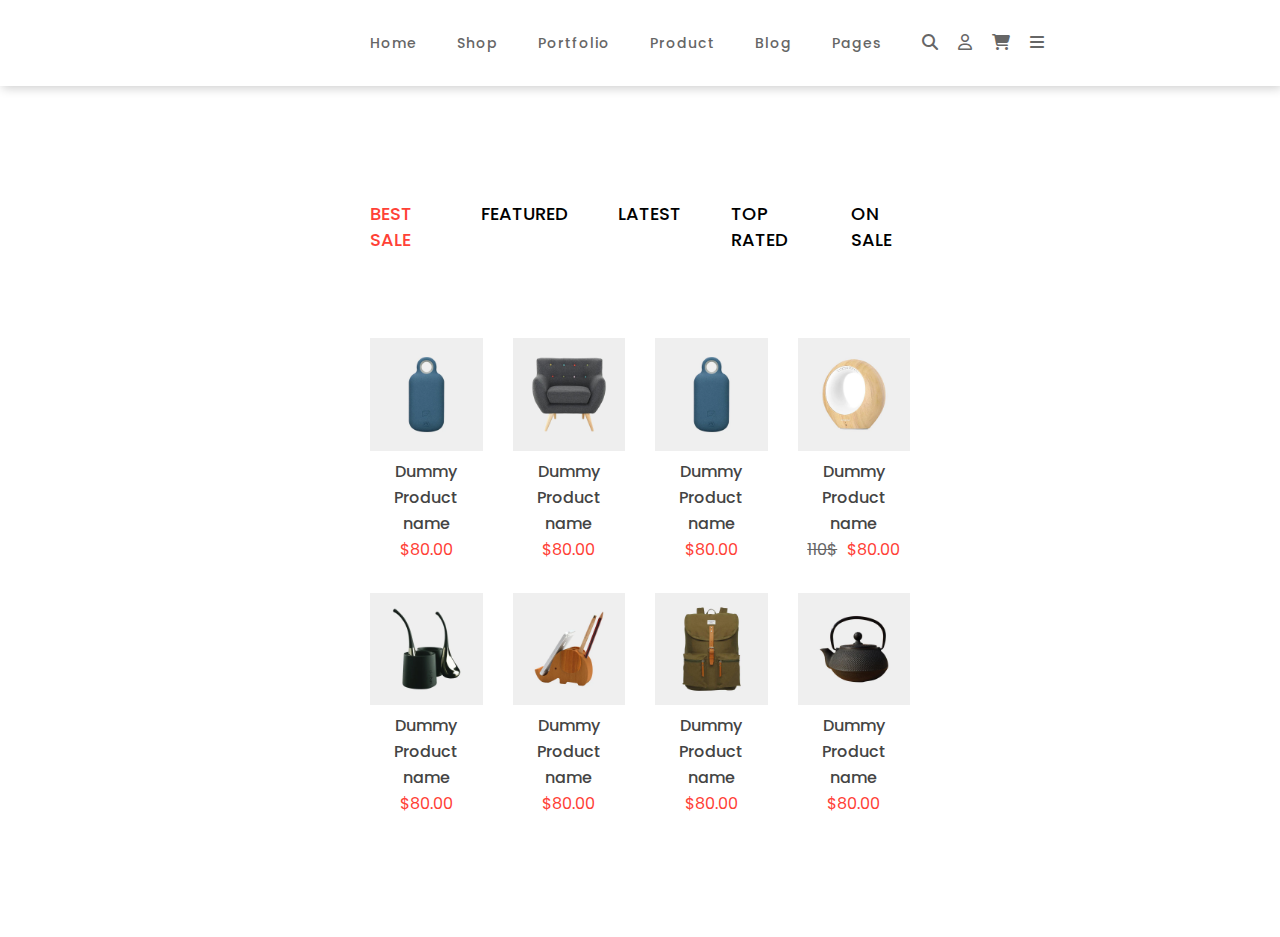
<file: index.html>
<!DOCTYPE html>
<html lang="en">
<head>
    <meta charset="UTF-8">
    <meta name="viewport" content="width=device-width, initial-scale=1.0">
    <!-- https://tmart-8.myshopify.com/ -->
    <title>tmart-8 blank store</title>
    <link rel="shortcut icon" href="image/favicon.png" type="image/x-icon">
    <link rel="stylesheet" href="css/all.min.css">
    <link rel="stylesheet" href="css/style.css">
</head>
<body>
    <header>
        <div class="main">
            <div class="container">
                <div class="main_header flex">
                    <div class="logo">
                        <a href=""><img src="image/logo.png" alt=""></a>
                    </div>
                    <div class="main_menu">
                        <ul class="menu_item flex">
                            <li>
                                <a href="">Home</a>
                                <ul class="sub_menu">
                                    <li>
                                        <a href="">HOME-1</a>
                                    </li>
                                    <li>
                                        <a href="">HOME-2</a>
                                    </li>
                                    <li>
                                        <a href="">HOME-3</a>
                                    </li>
                                    <li>
                                        <a href="">HOME-4</a>
                                    </li>
                                    <li>
                                        <a href="">HOME-5</a>
                                    </li>
                                    <li>
                                        <a href="">HOME-6</a>
                                    </li>
                                    <li>
                                        <a href="">HOME-7</a>
                                    </li>
                                    <li>
                                        <a href="">HOME-8</a>
                                    </li>
                                    <li>
                                        <a href="">HOME-9</a>
                                    </li>
                                    <li>
                                        <a href="">HOME-10</a>
                                    </li>
                                    <li>
                                        <a href="">HOME-11</a>
                                    </li>
                                </ul>
                            </li>
                            <li class="mega">
                                <a href="">Shop</a>
                                <div class="mega_menu">
                                    <ul>
                                        <li class="title"><a href="">Men Style</a></li>
                                        <li><a href="">JACKETS & COATS</a></li>
                                        <li><a href="">LONG T-SHIRT</a></li>
                                        <li><a href="">SWIM WEAR</a></li>
                                        <li><a href="">PROM SHOES</a></li>
                                        <li><a href="">SLEEVELESS SHIRT</a></li>
                                    </ul>
                                    <ul>
                                        <li class="title">
                                            <a href="">Women Style</a>
                                        </li>
                                        <li><a href="">SHIRTS & BLOUSES</a></li>
                                        <li><a href="">HALTER TOPS</a></li>
                                        <li><a href="">LONG PANT</a></li>
                                        <li><a href="">HOODIES</a></li>
                                        <li><a href="">SWEATSHIRTS</a></li>
                                    </ul>
                                    <ul>
                                        <li class="title">
                                        <a href=""><img src="image/header-img.avif" alt=""></a>
                                    </li>
                                    </ul>
                                </div>
                            </li>
                            <li>
                                <a href="">Portfolio</a>
                                <ul class="sub_menu">
                                    <li>
                                        <a href="">PORTFOLIO GRID VIEW</a>
                                    </li>
                                    <li>
                                        <a href="">SINGLE PORTFOLIO</a>
                                    </li>
                                </ul>
                            </li>
                            <li>
                                <a href="">Product</a>
                                <ul class="sub_menu">
                                    <li>
                                        <a href="">SIMPLE PRODUCT</a>
                                    </li>
                                    <li>
                                        <a href="">VARIABLE PRODUCT</a>
                                    </li>
                                    <li>
                                        <a href="">AFFILIATE PRODUCT</a>
                                    </li>
                                </ul>
                            </li>
                            <li>
                                <a href="">Blog</a>
                            </li>
                            <li>
                                <a href="">Pages</a>
                                <ul class="sub_menu">
                                    <li>
                                        <a href="">ABOUT US</a>
                                    </li>
                                    <li>
                                        <a href="">CONTACT US</a>
                                    </li>
                                    <li>
                                        <a href="">SHIPPING POLICY</a>
                                    </li>
                                </ul>
                            </li>
                        </ul>
                    </div>
                    <div class="info_icon">
                        <ul class="flex">
                            <li><a href=""><i class="fa-solid fa-magnifying-glass"></i></a></li>
                            <li><a href=""><i class="fa-regular fa-user"></i></a></li>
                            <li><a href=""><i class="fa-solid fa-cart-shopping"></i></a></li>
                            <li><a href=""><i class="fa-solid fa-bars"></i></a></li>
                        </ul>
                    </div>
                </div>
            </div>
        </div>
    </header>
    <div class="container">
        <div class="pro_view">
            <div class="pro_cetegory">
                <ul class="pro_cetegory_name">
                    <li><a href="">BEST SALE</a></li>
                    <li><a href="">FEATURED</a></li>
                    <li><a href="">LATEST</a></li>
                    <li><a href="">TOP RATED</a></li>
                    <li><a href="">ON SALE</a></li>
                </ul>
            </div>
            <div class="pro_list">
                <div class="pro_item">
                    <div class="pro_img">
                        <a href="pro_detail.html">
                            <img src="image/1.webp" alt="">
                        </a>
                        <ul class="list_icon">
                            <li>
                                <a href="pro_detail.html">
                                    <i class="fa-solid fa-plus"></i>
                                </a>
                            </li>
                            <li>l</li>
                            <li>
                                <a href="pro_detail.html">
                                    <i class="fa-solid fa-cart-shopping"></i>
                                </a>
                            </li>
                            <li>l</li>
                            <li>
                                <a href="pro_detail.html">
                                    <i class="fa-regular fa-heart"></i>
                                </a>
                            </li>
                        </ul>
                    </div>
                    <div class="pro_name">
                        <a href="pro_detail.html">Dummy Product name</a>
                    </div>
                    <div class="pro_price">$80.00</div>
                </div>
                <div class="pro_item">
                    <div class="pro_img">
                        <a href="pro_detail.html">
                            <img src="image/2.jpg" alt="">
                        </a>
                        <ul class="list_icon">
                            <li>
                                <a href="pro_detail.html">
                                    <i class="fa-solid fa-plus"></i>
                                </a>
                            </li>
                            <li>l</li>
                            <li>
                                <a href="pro_detail.html">
                                    <i class="fa-solid fa-cart-shopping"></i>
                                </a>
                            </li>
                            <li>l</li>
                            <li>
                                <a href="pro_detail.html">
                                    <i class="fa-regular fa-heart"></i>
                                </a>
                            </li>
                        </ul>
                    </div>
                    <div class="pro_name">
                        <a href="pro_detail.html">Dummy Product name</a>
                    </div>
                    <div class="pro_price">$80.00</div>
                </div>
                <div class="pro_item">
                    <div class="pro_img">
                        <a href="pro_detail.html">
                            <img src="image/3.webp" alt="">
                        </a>
                        <ul class="list_icon">
                            <li>
                                <a href="pro_detail.html">
                                    <i class="fa-solid fa-plus"></i>
                                </a>
                            </li>
                            <li>l</li>
                            <li>
                                <a href="pro_detail.html">
                                    <i class="fa-solid fa-cart-shopping"></i>
                                </a>
                            </li>
                            <li>l</li>
                            <li>
                                <a href="pro_detail.html">
                                    <i class="fa-regular fa-heart"></i>
                                </a>
                            </li>
                        </ul>
                    </div>
                    <div class="pro_name">
                        <a href="pro_detail.html">Dummy Product name</a>
                    </div>
                    <div class="pro_price">$80.00</div>
                </div>
                <div class="pro_item">
                    <div class="pro_img">
                        <a href="pro_detail.html">
                            <img src="image/4.webp" alt="">
                        </a>
                        <ul class="list_icon">
                            <li>
                                <a href="pro_detail.html">
                                    <i class="fa-solid fa-plus"></i>
                                </a>
                            </li>
                            <li>l</li>
                            <li>
                                <a href="pro_detail.html">
                                    <i class="fa-solid fa-cart-shopping"></i>
                                </a>
                            </li>
                            <li>l</li>
                            <li>
                                <a href="pro_detail.html">
                                    <i class="fa-regular fa-heart"></i>
                                </a>
                            </li>
                        </ul>
                    </div>
                    <div class="pro_name">
                        <a href="pro_detail.html">Dummy Product name</a>
                    </div>
                    <div class="pro_price"><s>110$</s>$80.00</div>
                </div>
                <div class="pro_item">
                    <div class="pro_img">
                        <a href="pro_detail.html">
                            <img src="image/5.webp" alt="">
                        </a>
                        <ul class="list_icon">
                            <li>
                                <a href="pro_detail.html">
                                    <i class="fa-solid fa-plus"></i>
                                </a>
                            </li>
                            <li>l</li>
                            <li>
                                <a href="pro_detail.html">
                                    <i class="fa-solid fa-cart-shopping"></i>
                                </a>
                            </li>
                            <li>l</li>
                            <li>
                                <a href="pro_detail.html">
                                    <i class="fa-regular fa-heart"></i>
                                </a>
                            </li>
                        </ul>
                    </div>
                    <div class="pro_name">
                        <a href="pro_detail.html">Dummy Product name</a>
                    </div>
                    <div class="pro_price">$80.00</div>
                </div>
                <div class="pro_item">
                    <div class="pro_img">
                        <a href="pro_detail.html">
                            <img src="image/6.webp" alt="">
                        </a>
                        <ul class="list_icon">
                            <li>
                                <a href="pro_detail.html">
                                    <i class="fa-solid fa-plus"></i>
                                </a>
                            </li>
                            <li>l</li>
                            <li>
                                <a href="pro_detail.html">
                                    <i class="fa-solid fa-cart-shopping"></i>
                                </a>
                            </li>
                            <li>l</li>
                            <li>
                                <a href="pro_detail.html">
                                    <i class="fa-regular fa-heart"></i>
                                </a>
                            </li>
                        </ul>
                    </div>
                    <div class="pro_name">
                        <a href="pro_detail.html">Dummy Product name</a>
                    </div>
                    <div class="pro_price">$80.00</div>
                </div>
                <div class="pro_item">
                    <div class="pro_img">
                        <a href="pro_detail.html">
                            <img src="image/7.webp" alt="">
                        </a>
                        <ul class="list_icon">
                            <li>
                                <a href="pro_detail.html">
                                    <i class="fa-solid fa-plus"></i>
                                </a>
                            </li>
                            <li>l</li>
                            <li>
                                <a href="pro_detail.html">
                                    <i class="fa-solid fa-cart-shopping"></i>
                                </a>
                            </li>
                            <li>l</li>
                            <li>
                                <a href="pro_detail.html">
                                    <i class="fa-regular fa-heart"></i>
                                </a>
                            </li>
                        </ul>
                    </div>
                    <div class="pro_name">
                        <a href="pro_detail.html">Dummy Product name</a>
                    </div>
                    <div class="pro_price">$80.00</div>
                </div>
                <div class="pro_item">
                    <div class="pro_img">
                        <a href="pro_detail.html">
                            <img src="image/8.webp" alt="">
                        </a>
                        <ul class="list_icon">
                            <li>
                                <a href="pro_detail.html">
                                    <i class="fa-solid fa-plus"></i>
                                </a>
                            </li>
                            <li>l</li>
                            <li>
                                <a href="pro_detail.html">
                                    <i class="fa-solid fa-cart-shopping"></i>
                                </a>
                            </li>
                            <li>l</li>
                            <li>
                                <a href="pro_detail.html">
                                    <i class="fa-regular fa-heart"></i>
                                </a>
                            </li>
                        </ul>
                    </div>
                    <div class="pro_name">
                        <a href="pro_detail.html">Dummy Product name</a>
                    </div>
                    <div class="pro_price">$80.00</div>
                </div>
            </div>
        </div>
    </div>
</body>
</html>
</file>
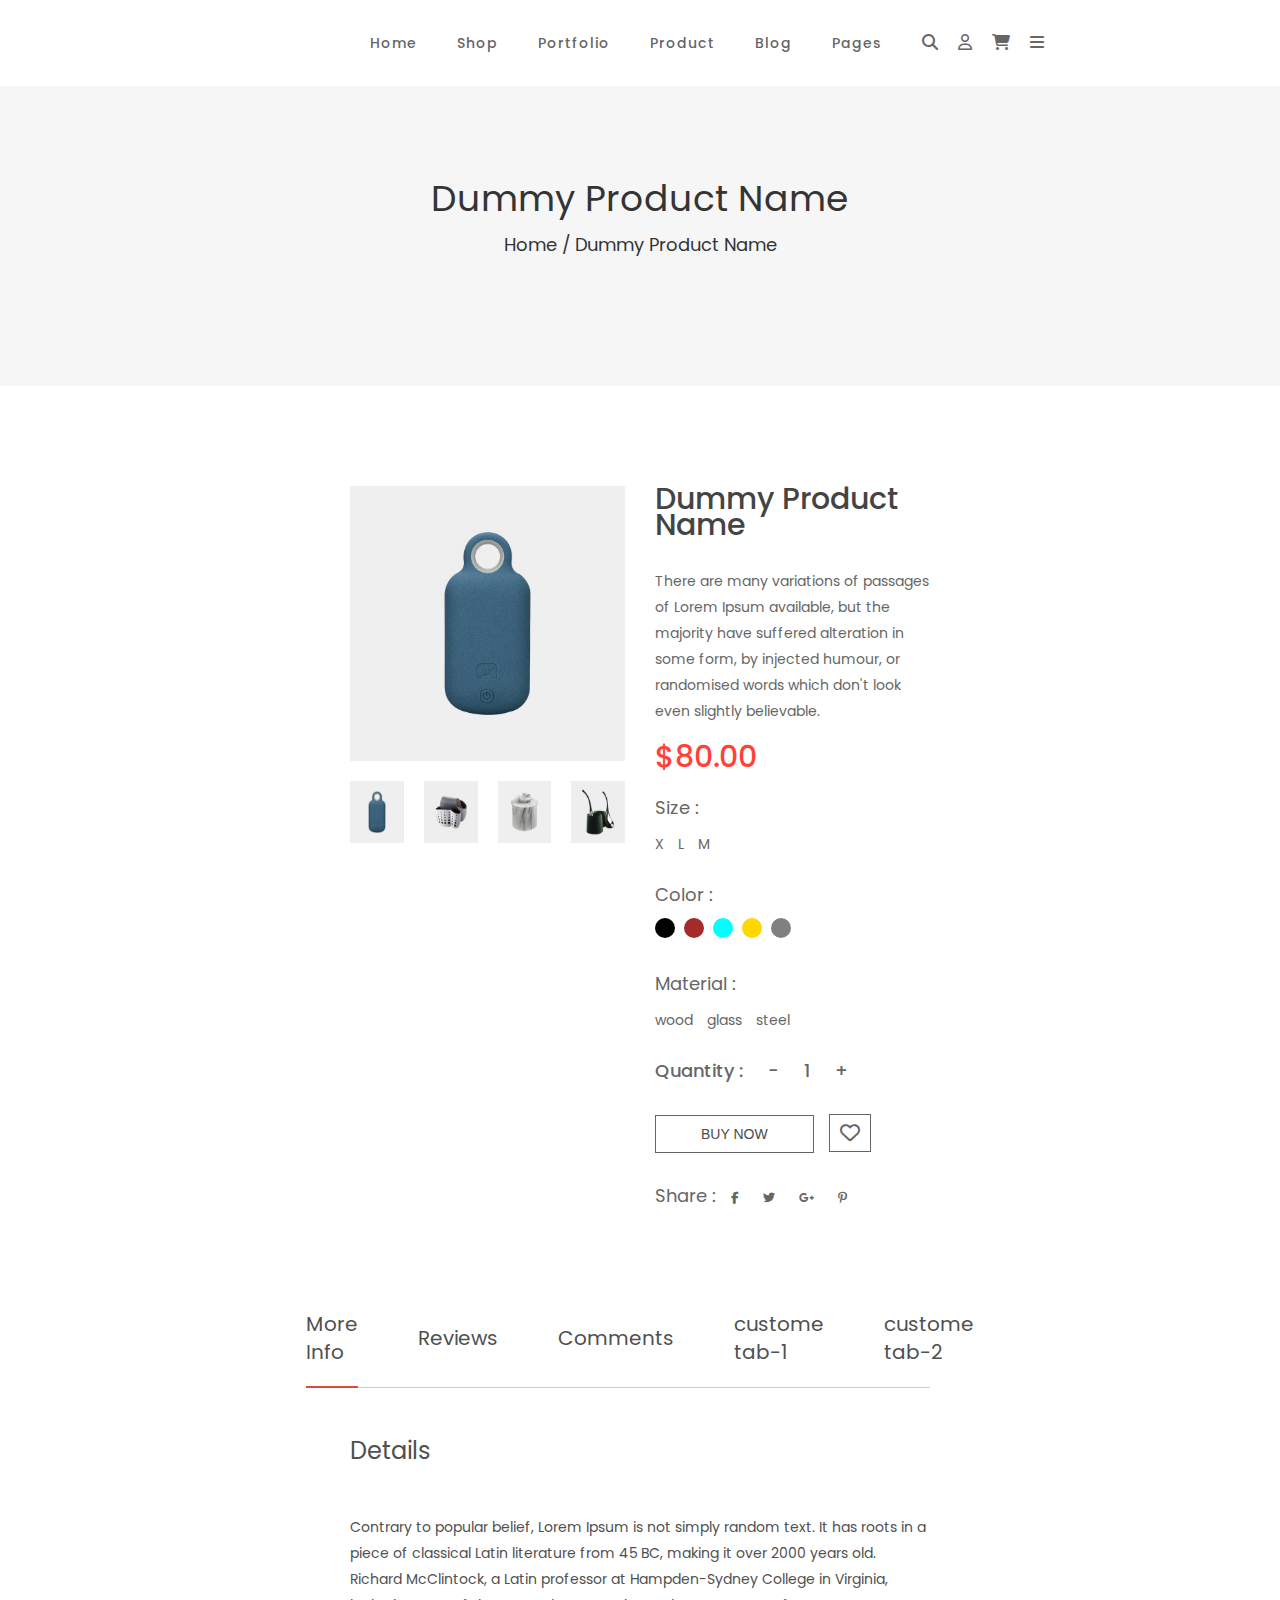
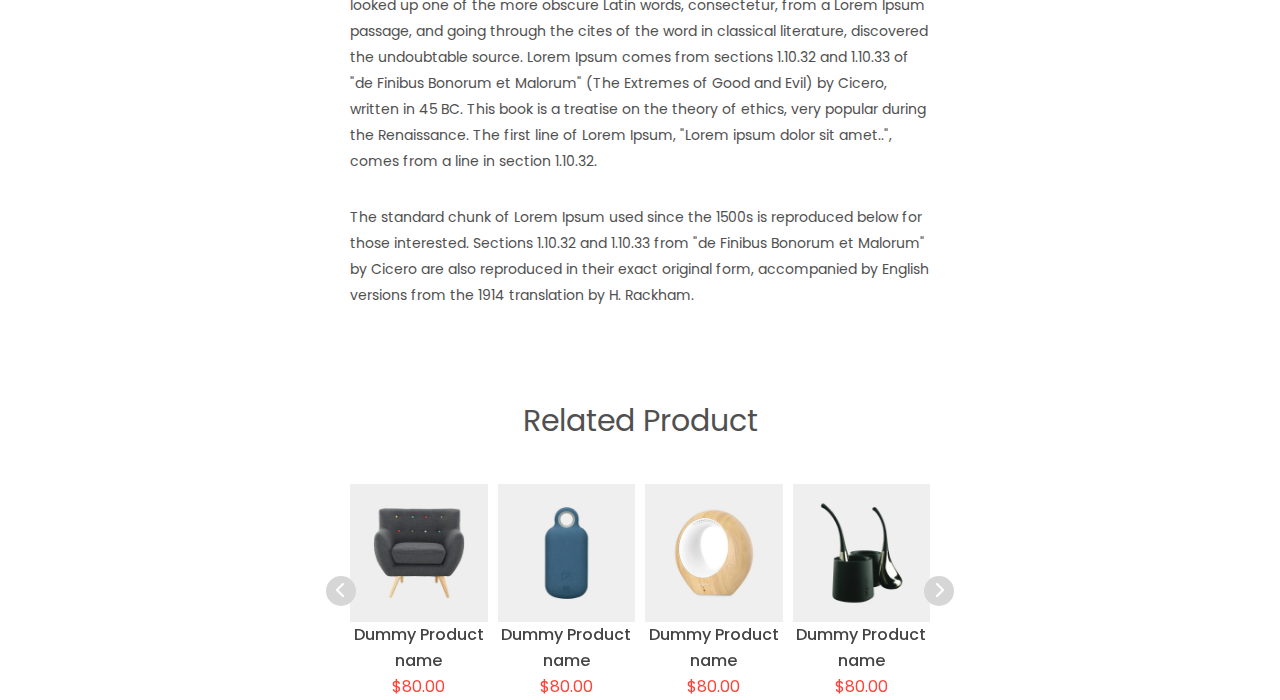
<file: pro_detail.html>
<!DOCTYPE html>
<html lang="en">
<head>
    <meta charset="UTF-8">
    <meta name="viewport" content="width=device-width, initial-scale=1.0">
    <!-- https://tmart-8.myshopify.com/ -->
    <title>tmart-8 blank store</title>
    <link rel="shortcut icon" href="image/favicon.png" type="image/x-icon">
    <link rel="stylesheet" href="css/owl.carousel.min.css">
    <link rel="stylesheet" href="css/owl.theme.default.min.css">
    <link rel="stylesheet" href="css/all.min.css">
    <link rel="stylesheet" href="css/style.css">
</head>
<body>
    <header>
        <div class="main">
            <div class="container">
                <div class="main_header flex">
                    <div class="logo">
                        <a href=""><img src="image/logo.png" alt=""></a>
                    </div>
                    <div class="main_menu">
                        <ul class="menu_item flex">
                            <li>
                                <a href="">Home</a>
                                <ul class="sub_menu">
                                    <li>
                                        <a href="">HOME-1</a>
                                    </li>
                                    <li>
                                        <a href="">HOME-2</a>
                                    </li>
                                    <li>
                                        <a href="">HOME-3</a>
                                    </li>
                                    <li>
                                        <a href="">HOME-4</a>
                                    </li>
                                    <li>
                                        <a href="">HOME-5</a>
                                    </li>
                                    <li>
                                        <a href="">HOME-6</a>
                                    </li>
                                    <li>
                                        <a href="">HOME-7</a>
                                    </li>
                                    <li>
                                        <a href="">HOME-8</a>
                                    </li>
                                    <li>
                                        <a href="">HOME-9</a>
                                    </li>
                                    <li>
                                        <a href="">HOME-10</a>
                                    </li>
                                    <li>
                                        <a href="">HOME-11</a>
                                    </li>
                                </ul>
                            </li>
                            <li class="mega">
                                <a href="">Shop</a>
                                <div class="mega_menu">
                                    <ul>
                                        <li class="title"><a href="">Men Style</a></li>
                                        <li><a href="">JACKETS & COATS</a></li>
                                        <li><a href="">LONG T-SHIRT</a></li>
                                        <li><a href="">SWIM WEAR</a></li>
                                        <li><a href="">PROM SHOES</a></li>
                                        <li><a href="">SLEEVELESS SHIRT</a></li>
                                    </ul>
                                    <ul>
                                        <li class="title">
                                            <a href="">Women Style</a>
                                        </li>
                                        <li><a href="">SHIRTS & BLOUSES</a></li>
                                        <li><a href="">HALTER TOPS</a></li>
                                        <li><a href="">LONG PANT</a></li>
                                        <li><a href="">HOODIES</a></li>
                                        <li><a href="">SWEATSHIRTS</a></li>
                                    </ul>
                                    <ul>
                                        <li class="title">
                                        <a href=""><img src="image/header-img.avif" alt=""></a>
                                    </li>
                                    </ul>
                                </div>
                            </li>
                            <li>
                                <a href="">Portfolio</a>
                                <ul class="sub_menu">
                                    <li>
                                        <a href="">PORTFOLIO GRID VIEW</a>
                                    </li>
                                    <li>
                                        <a href="">SINGLE PORTFOLIO</a>
                                    </li>
                                </ul>
                            </li>
                            <li>
                                <a href="">Product</a>
                                <ul class="sub_menu">
                                    <li>
                                        <a href="">SIMPLE PRODUCT</a>
                                    </li>
                                    <li>
                                        <a href="">VARIABLE PRODUCT</a>
                                    </li>
                                    <li>
                                        <a href="">AFFILIATE PRODUCT</a>
                                    </li>
                                </ul>
                            </li>
                            <li>
                                <a href="">Blog</a>
                            </li>
                            <li>
                                <a href="">Pages</a>
                                <ul class="sub_menu">
                                    <li>
                                        <a href="">ABOUT US</a>
                                    </li>
                                    <li>
                                        <a href="">CONTACT US</a>
                                    </li>
                                    <li>
                                        <a href="">SHIPPING POLICY</a>
                                    </li>
                                </ul>
                            </li>
                        </ul>
                    </div>
                    <div class="info_icon">
                        <ul class="flex">
                            <li><a href=""><i class="fa-solid fa-magnifying-glass"></i></a></li>
                            <li><a href=""><i class="fa-regular fa-user"></i></a></li>
                            <li><a href=""><i class="fa-solid fa-cart-shopping"></i></a></li>
                            <li><a href=""><i class="fa-solid fa-bars"></i></a></li>
                        </ul>
                    </div>
                </div>
            </div>
        </div>
    </header>
    <div class="lable_product">
        <div class="pro_lable_heading">Dummy Product Name</div>
        <div class="pro_page_name">
            <a href="">Home /</a>
            <span>Dummy Product Name</span>
        </div>
    </div>
    <div class="container">
        <div class="pro_details">
            <div class="pro_detail_img">
                <div class="owl-carousel owl-theme" id="url_hash">
                    <div class="pro_single_img" data-hash="1">
                        <a href=""><img src="image/pro_detail-1.webp" alt=""></a>
                    </div>
                    <div class="pro_single_img" data-hash="2">
                        <a href=""><img src="image/pro_detail-2.webp" alt=""></a>
                    </div>
                    <div class="pro_single_img" data-hash="3">
                        <a href=""><img src="image/pro_detail-3.webp" alt=""></a>
                    </div>
                    <div class="pro_single_img" data-hash="4">
                        <a href=""><img src="image/pro_detail-4.webp" alt=""></a>
                    </div>
                </div>
                <div class="pro_multi_img">
                    <ul>
                        <li><a href="#1"><img src="image/1.webp" alt=""></a></li>
                        <li><a href="#2"><img src="image/pro_multi-1.avif" alt=""></a></li>
                        <li><a href="#3"><img src="image/pro_multi-2.avif" alt=""></a></li>
                        <li><a href="#4"><img src="image/pro_multi-3.avif" alt=""></a></li>
                    </ul>
                </div>
            </div>
            <div class="pro_inq">
                <div class="pro_detail_name">
                    Dummy Product Name
                </div>
                <div class="pro_detail_caption">
                    <p>There are many variations of passages of Lorem Ipsum available, but the majority have suffered alteration in some form, by injected humour, or randomised words which don't look even slightly believable.</p>
                </div>
                <div class="pro_detail_price">
                    <span>$80.00</span>
                </div>
                <div class="pro_details_size">
                    <p>Size :</p>
                    <a href="">X</a>
                    <a href="">L</a>
                    <a href="">M</a>
                </div>
                <div class="pro_details_color">
                    <p>Color :</p>
                    <a href=""></a>
                    <a href=""></a>
                    <a href=""></a>
                    <a href=""></a>
                    <a href=""></a>
                </div>
                <div class="pro_details_material">
                    <p>Material :</p>
                    <a href="">wood</a>
                    <a href="">glass</a>
                    <a href="">steel</a>
                </div>
                <div class="pro_quantity">
                    <span>Quantity : <a href="">-</a> 1 <a href="">+</a></span>
                </div>
                <div class="btn">
                    <button class="button">
                        <a href="">BUY NOW</a>
                    </button>
                    <div class="wishlist">
                        <a href=""><i class="fa-regular fa-heart"></i></a>
                    </div>
                </div>
                <div class="social_icon">
                    <span>Share : </span>
                    <a href=""><i class="fa-brands fa-facebook-f"></i></a>
                    <a href=""><i class="fa-brands fa-twitter"></i></a>
                    <a href=""><i class="fa-brands fa-google-plus-g"></i></a>
                    <a href=""><i class="fa-brands fa-pinterest-p"></i></a>
                </div>
            </div>
        </div>
        <div class="pro_information">
            <div class="sec_info">
                <ul class="sec_name flex">
                    <li><a href="">More Info</a></li>
                    <li><a href="">Reviews</a></li>
                    <li><a href="">Comments</a></li>
                    <li><a href="">custome tab-1</a></li>
                    <li><a href="">custome tab-2</a></li>
                </ul>
                <hr width="100%" color="#ccc" size="1px">
            </div>
            <div class="pro_info_details">
                <span>Details</span>
                <p>Contrary to popular belief, Lorem Ipsum is not simply random text. It has roots in a piece of classical Latin literature from 45 BC, making it over 2000 years old. Richard McClintock, a Latin professor at Hampden-Sydney College in Virginia, looked up one of the more obscure Latin words, consectetur, from a Lorem Ipsum passage, and going through the cites of the word in classical literature, discovered the undoubtable source. Lorem Ipsum comes from sections 1.10.32 and 1.10.33 of "de Finibus Bonorum et Malorum" (The Extremes of Good and Evil) by Cicero, written in 45 BC. This book is a treatise on the theory of ethics, very popular during the Renaissance. The first line of Lorem Ipsum, "Lorem ipsum dolor sit amet..", comes from a line in section 1.10.32.</p>
                <p>The standard chunk of Lorem Ipsum used since the 1500s is reproduced below for those interested. Sections 1.10.32 and 1.10.33 from "de Finibus Bonorum et Malorum" by Cicero are also reproduced in their exact original form, accompanied by English versions from the 1914 translation by H. Rackham.</p>
            </div>
            <div class="related_pro">
                <div class="main_title">
                    <span>Related Product</span>
                </div>
                <div class="owl-carousel owl-theme" id="product_slider">
                    <div class="pro_item">
                        <div class="pro_img">
                            <a href="pro.html">
                                <img src="image/2.jpg" alt="">
                            </a>
                            <ul class="list_icon">
                                <li>
                                    <a href="pro.html">
                                        <i class="fa-solid fa-plus"></i>
                                    </a>
                                </li>
                                <li>l</li>
                                <li>
                                    <a href="pro.html">
                                        <i class="fa-solid fa-cart-shopping"></i>
                                    </a>
                                </li>
                                <li>l</li>
                                <li>
                                    <a href="pro.html">
                                        <i class="fa-regular fa-heart"></i>
                                    </a>
                                </li>
                            </ul>
                        </div>
                        <div class="pro_name">
                            <a href="pro.html">Dummy Product name</a>
                        </div>
                        <div class="pro_price">$80.00</div>
                    </div>
                    <div class="pro_item">
                        <div class="pro_img">
                            <a href="pro.html">
                                <img src="image/1.webp" alt="">
                            </a>
                            <ul class="list_icon">
                                <li>
                                    <a href="pro.html">
                                        <i class="fa-solid fa-plus"></i>
                                    </a>
                                </li>
                                <li>l</li>
                                <li>
                                    <a href="pro.html">
                                        <i class="fa-solid fa-cart-shopping"></i>
                                    </a>
                                </li>
                                <li>l</li>
                                <li>
                                    <a href="pro.html">
                                        <i class="fa-regular fa-heart"></i>
                                    </a>
                                </li>
                            </ul>
                        </div>
                        <div class="pro_name">
                            <a href="pro.html">Dummy Product name</a>
                        </div>
                        <div class="pro_price">$80.00</div>
                    </div>
                    <div class="pro_item">
                        <div class="pro_img">
                            <a href="pro.html">
                                <img src="image/4.webp" alt="">
                            </a>
                            <ul class="list_icon">
                                <li>
                                    <a href="pro.html">
                                        <i class="fa-solid fa-plus"></i>
                                    </a>
                                </li>
                                <li>l</li>
                                <li>
                                    <a href="pro.html">
                                        <i class="fa-solid fa-cart-shopping"></i>
                                    </a>
                                </li>
                                <li>l</li>
                                <li>
                                    <a href="pro.html">
                                        <i class="fa-regular fa-heart"></i>
                                    </a>
                                </li>
                            </ul>
                        </div>
                        <div class="pro_name">
                            <a href="pro.html">Dummy Product name</a>
                        </div>
                        <div class="pro_price">$80.00</div>
                    </div>
                    <div class="pro_item">
                        <div class="pro_img">
                            <a href="pro.html">
                                <img src="image/5.webp" alt="">
                            </a>
                            <ul class="list_icon">
                                <li>
                                    <a href="pro.html">
                                        <i class="fa-solid fa-plus"></i>
                                    </a>
                                </li>
                                <li>l</li>
                                <li>
                                    <a href="pro.html">
                                        <i class="fa-solid fa-cart-shopping"></i>
                                    </a>
                                </li>
                                <li>l</li>
                                <li>
                                    <a href="pro.html">
                                        <i class="fa-regular fa-heart"></i>
                                    </a>
                                </li>
                            </ul>
                        </div>
                        <div class="pro_name">
                            <a href="pro_detail.html">Dummy Product name</a>
                        </div>
                        <div class="pro_price">$80.00</div>
                    </div>
                    <div class="pro_item">
                        <div class="pro_img">
                            <a href="pro_detail.html">
                                <img src="image/6.webp" alt="">
                            </a>
                            <ul class="list_icon">
                                <li>
                                    <a href="pro_detail.html">
                                        <i class="fa-solid fa-plus"></i>
                                    </a>
                                </li>
                                <li>l</li>
                                <li>
                                    <a href="pro_detail.html">
                                        <i class="fa-solid fa-cart-shopping"></i>
                                    </a>
                                </li>
                                <li>l</li>
                                <li>
                                    <a href="pro_detail.html">
                                        <i class="fa-regular fa-heart"></i>
                                    </a>
                                </li>
                            </ul>
                        </div>
                        <div class="pro_name">
                            <a href="pro_detail.html">Dummy Product name</a>
                        </div>
                        <div class="pro_price">$80.00</div>
                    </div>
                    <div class="pro_item">
                        <div class="pro_img">
                            <a href="pro_detail.html">
                                <img src="image/7.webp" alt="">
                            </a>
                            <ul class="list_icon">
                                <li>
                                    <a href="pro_detail.html">
                                        <i class="fa-solid fa-plus"></i>
                                    </a>
                                </li>
                                <li>l</li>
                                <li>
                                    <a href="pro_detail.html">
                                        <i class="fa-solid fa-cart-shopping"></i>
                                    </a>
                                </li>
                                <li>l</li>
                                <li>
                                    <a href="pro_detail.html">
                                        <i class="fa-regular fa-heart"></i>
                                    </a>
                                </li>
                            </ul>
                        </div>
                        <div class="pro_name">
                            <a href="pro_detail.html">Dummy Product name</a>
                        </div>
                        <div class="pro_price">$80.00</div>
                    </div>
                    <div class="pro_item">
                        <div class="pro_img">
                            <a href="pro_detail.html">
                                <img src="image/8.webp" alt="">
                            </a>
                            <ul class="list_icon">
                                <li>
                                    <a href="pro_detail.html">
                                        <i class="fa-solid fa-plus"></i>
                                    </a>
                                </li>
                                <li>l</li>
                                <li>
                                    <a href="pro_detail.html">
                                        <i class="fa-solid fa-cart-shopping"></i>
                                    </a>
                                </li>
                                <li>l</li>
                                <li>
                                    <a href="pro_detail.html">
                                        <i class="fa-regular fa-heart"></i>
                                    </a>
                                </li>
                            </ul>
                        </div>
                        <div class="pro_name">
                            <a href="pro_detail.html">Dummy Product name</a>
                        </div>
                        <div class="pro_price">$80.00</div>
                    </div>
                </div>
            </div>
        </div>
    </div>
    <script src="js/jquery-3.7.1.min.js"></script>
    <script src="js/owl.carousel.min.js"></script>
    <script>
        $('#url_hash').owlCarousel({
            loop:true,
            margin:10,
            items:1,
            smartSpeed:20,
            dots:false,
            URLhashListener:true,
        })

        $('#product_slider').owlCarousel({
            loop:true,
            margin:10,
            nav:true,
            items:4,
            dots:false,
            smartSpeed:500,
            navText:['<i class="fa-solid fa-chevron-left"></i>','<i class="fa-solid fa-chevron-right"></i>'],
        })

    </script>
</body>
</html>
</file>
<file: css/style.css>
@import url('https://fonts.googleapis.com/css2?family=Poppins:wght@400;500;600&display=swap');

*{
    margin: 0;
    padding: 0;
    box-sizing: border-box;
}
body{
    font-family: 'Poppins', sans-serif;
    line-height: 26px;
}
a{
    text-decoration: none;
}
ul li{
    list-style: none;
}
img{
    height: 100%;
    width: 100%;
}
.main{
    background-color: #FFFFFF;
    box-shadow: 2px 2px 10px rgba(0, 0, 0, 0.2);
}
.container{
    padding: 0px 350px;
}
.main_menu{
    position: relative;
}
.logo img{
    width: 100%;
}
.flex{
    display: flex;
    justify-content: space-between;
    align-items: center;
}
.menu_item li:not(.mega){
    position: relative;
}
.menu_item li a{
    display: inline-block;
    padding: 30px 20px;
    font-size: 14px;
    letter-spacing: 1px;
    font-weight: 500;
    color: #666666;
}
.main_menu li:hover > a{
    color: #ff4136;
}
.sub_menu{
	position: absolute;
    width: 200px;
    padding: 10px;
    background-color: #FFFFFF;
    left: 0%;
    top: 100%;
    display: none;
    box-shadow: 0px 0px 10px rgba(0, 0, 0, 0.2);
    z-index: 1;
}
.sub_menu li a{
    color: #666666;
    display: block;
	padding: 10px;
    z-index: 1;
    font-weight: 400;
    font-size: 12px;
}
.main_menu li:hover .sub_menu {
    display: block;
}
.sub_menu li a:hover{
    color: #ff4136;
}
.mega_menu{
    position: absolute;
    width: 100%;
    padding: 10px;
    background-color: #FFFFFF;
    left: 0%;
    top: 100%;
    z-index: 1;
    display: grid;
    grid-template-columns: repeat(3,1fr);
    justify-items: center;
    align-items: center;    
    visibility: hidden;
    transform-style: flat;
    box-shadow: 0px 0px 10px rgba(0, 0, 0, 0.2);
}
.mega_menu ul .title a{
    font-size: 18px;
    text-decoration: underline;
    text-underline-offset: 10px;
}
.mega_menu li:not(.title) a {
    color: #666666;
    display: block;
}
.mega_menu ul li a{
    color: #666666;
    display: block;
	padding: 10px;
    font-weight: 400;
    font-size: 12px;
}
.mega_menu ul li a:hover{
    color: #f25862;
}
.menu_item li:hover .mega_menu{
    transition: linear;
    visibility: visible;
    opacity: 1;
}
.info_icon ul li{
    padding-left: 20px;
    a{
        color: #666666;
        &:hover{
            color: #ff4136;
        }
    }
}
.pro_view{
    padding-top: 100px;
    padding-bottom: 100px;
}
.pro_cetegory li{
    padding-right: 10px;
}
.pro_cetegory li a{
    display: inline-block;
    padding: 15px 20px;
    color: #000;
    font-weight: 500;
    font-size: 18px;
    &:hover{
        color: #ff4136;
    }
}
.pro_cetegory li:nth-child(1) a{
    color: #ff4136;
}
.pro_cetegory_name{
    display: flex;
    justify-content: center;
}
.pro_list{
    margin-top: 50px;
    display: grid;
    grid-template-columns: repeat(4,1fr);
    gap: 30px;
    padding: 20px;
}
.pro_item{
    text-align: center;
}
.pro_price{
    color: #ff4136;
}
.pro_price s{
    color: #666666;
    margin-right: 10px;
}
.pro_name a{
    color: #444444;
    font-weight: 500;
    &:hover{
        color: #ff4136;
    }
}
.pro_img{
    position: relative;
}
.list_icon{
    width: 80%;
    position: absolute;
    display: flex;
    padding: 10px 0;
    justify-content: space-evenly;
    background-color: rgba(255, 255, 255, 0.9);
    transform: translate(-50%,-50%);
    top: 70%;
    left: 50%;
    opacity: 0;
    transition: all .5s ease-in-out;
}
.pro_img:hover .list_icon{
    top: 50%;
    opacity: 1;
}
.list_icon a{
    font-size: 18px;
    color: #444444;
    &:hover{
        color: #ff4136;
    }
}
.lable_product{
    width: 100%;
    height: 300px;
    background-color: #F6F6F6;
    color: #343434;
    text-align: center;
    padding: 100px;
}
.pro_lable_heading{
    font-size: 36px;
    margin-bottom: 20px;
}
.pro_page_name a{
    font-size: 18px;
    color: #343434;
}
.pro_page_name span{
    font-size: 18px;
    color: #343434;
}
.pro_details{
    display: grid;
    grid-template-columns: repeat(2,1fr);
    margin-top: 100px;
    gap: 30px;
}
.pro_detail_img{
    overflow: hidden;
}
.pro_single_img{
    margin-bottom: 20px;
}
.pro_multi_img ul{
    display: grid;
    grid-template-columns: repeat(4,1fr);
    gap: 20px;
}
.pro_detail_name{
    font-size: 30px;
    color: #444444;
    font-weight: 500;
    margin-bottom: 30px;
}
.pro_detail_caption p {
    font-size: 14px;
    color: #666666;
    line-height: 26px;
}
.pro_detail_price span{
    font-size: 30px;
    font-weight: 500;
    color: #ff4136;
}
.pro_detail_price{
    margin: 20px 0px;
}

.pro_details_size{
    margin-bottom: 25px;
    p{
        font-size: 18px;
        margin-bottom: 10px;
        color: #666666;
    }
    a{
        font-size: 14px;
        padding-right: 10px;
        color: #666666;
        &:hover{
            color: #ff4136;
        }
    }
}
.pro_details_color p{
        font-size: 18px;
        margin-bottom: 10px;
        color: #666666;
}
.pro_details_color a{
    display: inline-block;
    width: 20px;
    height: 20px;
    border-radius: 50%;
    background-color: #000;
    margin-right: 5px;
}
.pro_details_color a:nth-child(2){
    background-color: #000;
}
.pro_details_color a:nth-child(3){
    background-color: #A52A2A;
}
.pro_details_color a:nth-child(4){
    background-color: #00FFFF;
}
.pro_details_color a:nth-child(5){
    background-color: #FFD700;
}
.pro_details_color a:nth-child(6){
    background-color: #808080;
}
.pro_details_material{
    margin: 25px 0px;
    p{
        font-size: 18px;
        margin-bottom: 10px;
        color: #666666;
    }
    a{
        font-size: 14px;
        padding-right: 10px;
        color: #666666;
        &:hover{
            color: #ff4136;
        }
    }
}
.pro_quantity{
    span{
        font-size: 18px;
        font-weight: 500;
        color: #666666;
    }
    a{
        padding: 0 20px;
        color: #666666;
    }
}
.btn{
    margin: 30px 0px;
    display: flex;
    align-items: center;
}
.button{
	padding: 10px 45px;
    font-size: 14px;
	cursor: pointer;
	color: black;
    border: 1px solid #666666;
    background-color: transparent;
    margin-right: 15px;
    transition: 0.5s;
    a{
        color: #4b4b4b;
    }
    &:hover{
        border-color: #ff4136;
        background-color: #ff4136;
        a{
            color: #FFFFFF;
        }
    }
}
.wishlist a{
	padding: 4px 10px;
    font-size: 20px;
	cursor: pointer;
	color: #666666;
    background-color: transparent;
    border: 1px solid #666666;
    a{
        color: #4b4b4b;
    }
    &:hover{
        border-color: #ff4136;
        background-color: #ff4136;
        i{
            color: #FFFFFF;
        }
    }
}
.social_icon span{
    font-size: 18px;
    color: #666666;
    margin-right: 10px;
}
.social_icon a{
    color: #666666;
    padding-right: 20px;
    font-size: 12px;
    &:hover{
        color: #ff4136;
    }
}
.sec_name{
    justify-content: center;
    margin-top: 100px;
    margin-bottom: 20px;
}
.sec_name li{
    margin: 0px 30px;
    position: relative;
}   
.sec_name li a{
    font-size: 20px;
    color: #505050;
}
.sec_name li:nth-child(1):before{
    content: '';
    height: 2px;
    width: 100%;
    background-color: #dd4b39;
    position: absolute;
    left: 0;
    bottom: -21px;
}
.pro_info_details{
    margin: 50px 0px 100px;
}
.pro_info_details span{
    display: inline-block;
    margin-bottom: 50px;
    font-size: 24px;
    color: #505050;
}
.pro_info_details p{
    font-size: 14px;
    color: #505050;
    margin-bottom: 30px;
}

.main_title{
    text-align: center;
    font-size: 30px;
    color: #505050;
}
#product_slider .owl-stage-outer{
    position: relative;
}
#product_slider .owl-nav{
    width: 110%;
    position: absolute;
    display: flex;
    justify-content: space-between;
    top: 45%;
    left: 50%;
    transform: translate(-50%,-50%);
}
#product_slider .owl-prev ,
#product_slider .owl-next{
    height: 30px;
    width: 30px;
    color: #fff !important;
    border-radius: 50% !important;
    background-color: #D6D6D6 !important;
    transition: 0.5s;
    &:hover{
        background-color: #444444 !important;
    }
}
.main_title{
    margin-bottom: 50px;
}
.owl-carousel{
    width: 100%;
}
</file>
